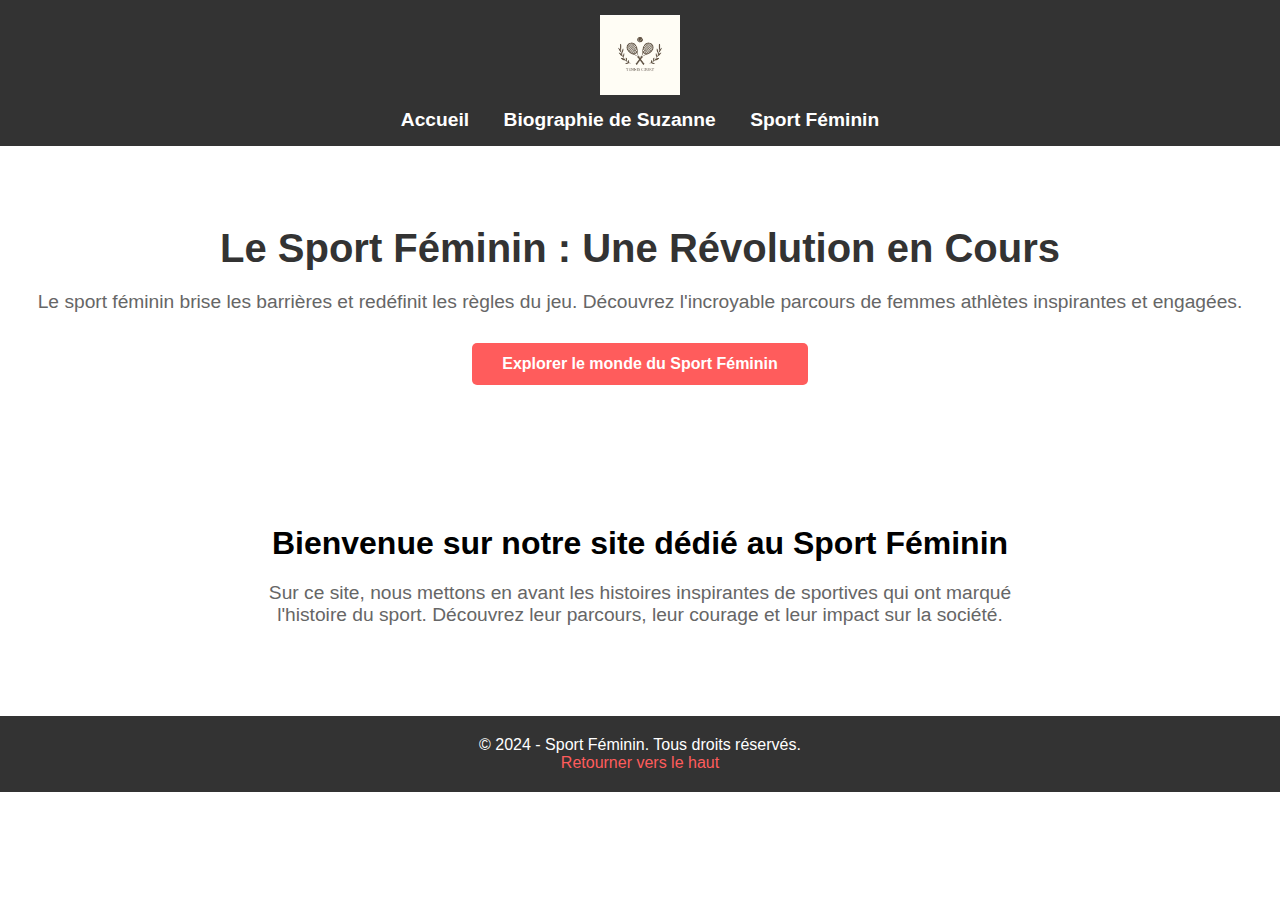
<file: index.html>
<!DOCTYPE html>
<html lang="fr">
<head>
    <meta charset="UTF-8">
    <meta name="viewport" content="width=device-width, initial-scale=1.0">
    <title>Accueil - Sport Féminin</title>
    <link rel="stylesheet" href="styleA.css">
</head>
<body>

    
    <nav>
        <div class="logo">
            <img src="logo.jpg" alt="Logo du site" width="100">
        </div>
        <ul>
            
            <li><a href="https://thileepanedvin.github.io/FemmeSport/index.html">Accueil</a></li>
           
            <li><a href="https://thileepanedvin.github.io/FemmeSport/bio.html">Biographie de Suzanne</a></li>
            
            <li><a href="https://thileepanedvin.github.io/FemmeSport/sport-feminin.html">Sport Féminin</a></li>
        </ul>
    </nav>

    
    <section class="hero">
        <h1>Le Sport Féminin : Une Révolution en Cours</h1>
        <p>Le sport féminin brise les barrières et redéfinit les règles du jeu. Découvrez l'incroyable parcours de femmes athlètes inspirantes et engagées.</p>
        <a href="https://thileepanedvin.github.io/FemmeSport/femme.html" class="cta-button">Explorer le monde du Sport Féminin</a>
    </section>

    
    <section class="intro">
        <h2>Bienvenue sur notre site dédié au Sport Féminin</h2>
        <p>Sur ce site, nous mettons en avant les histoires inspirantes de sportives qui ont marqué l'histoire du sport. Découvrez leur parcours, leur courage et leur impact sur la société.</p>
    </section>

    
    <footer>
        <p>&copy; 2024 - Sport Féminin. Tous droits réservés.</p>
        <a href="#top">Retourner vers le haut</a>
    </footer>

</body>
</html>
</file>
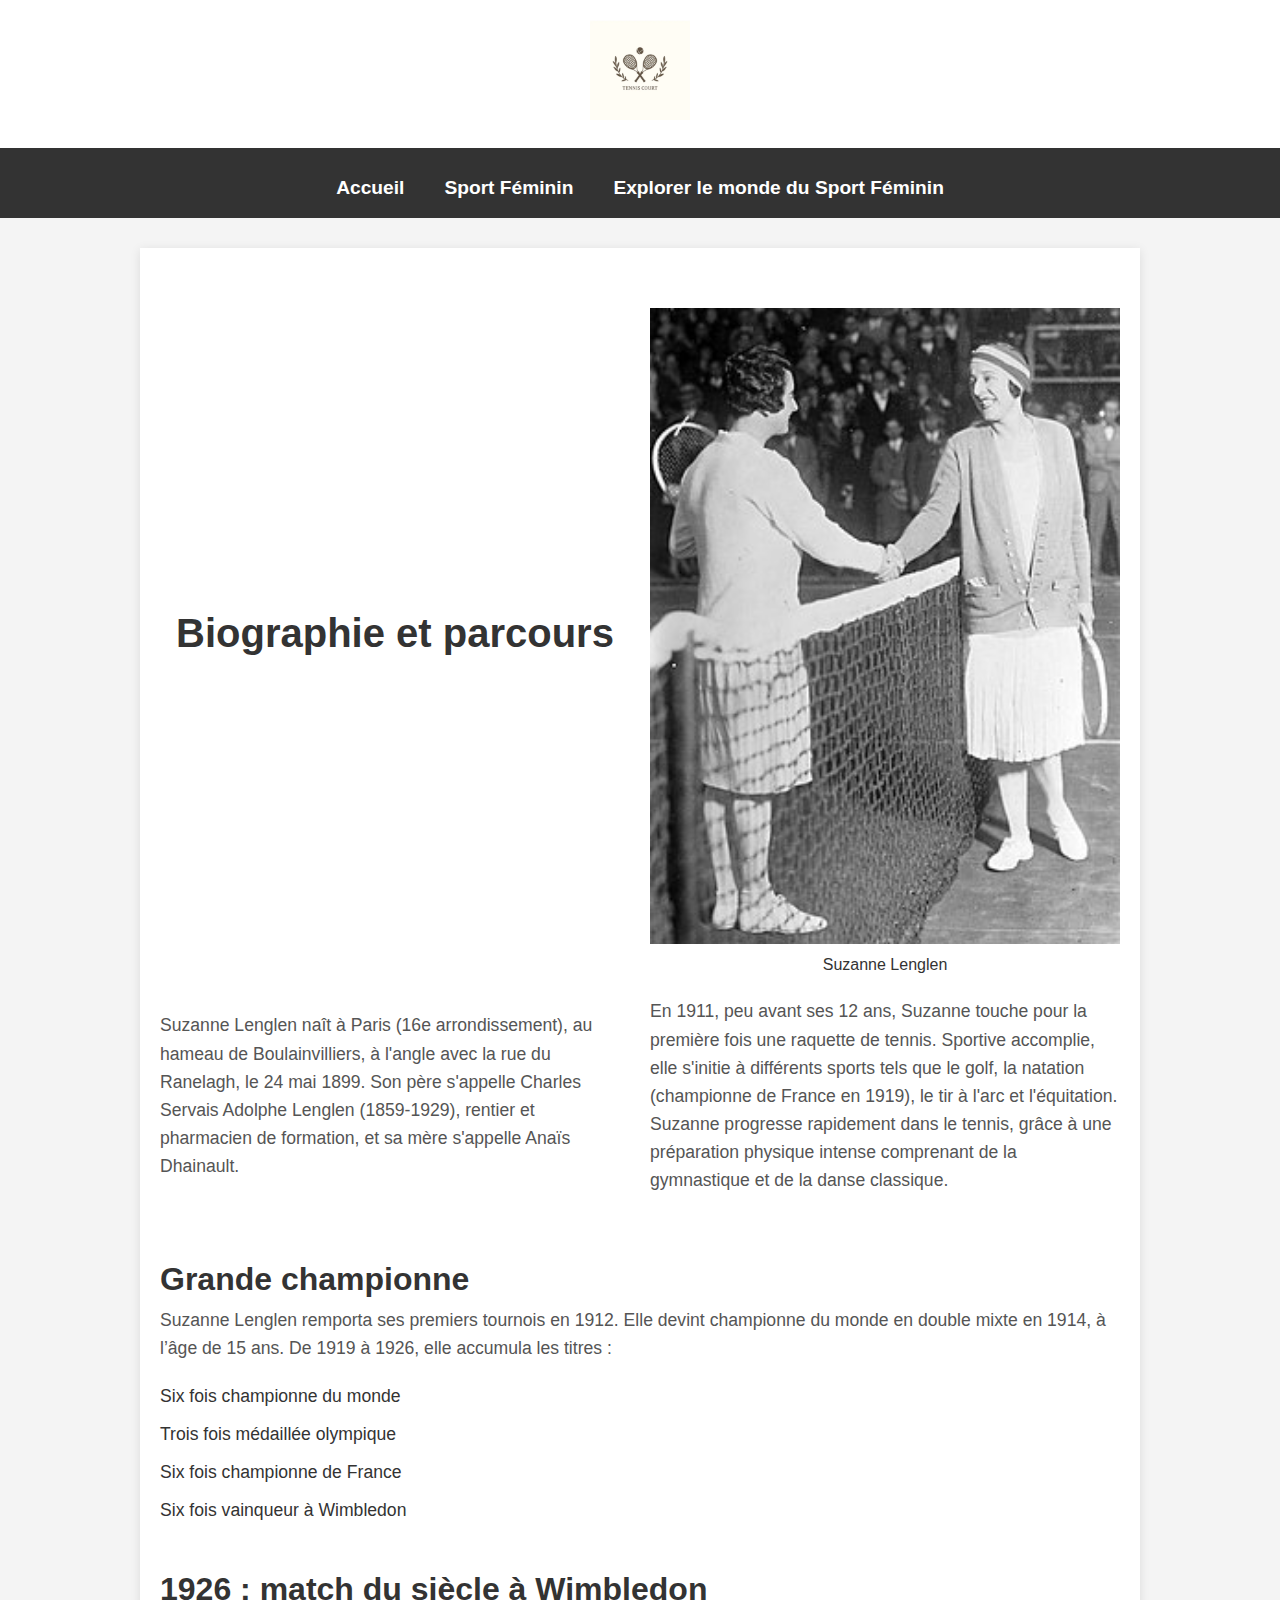
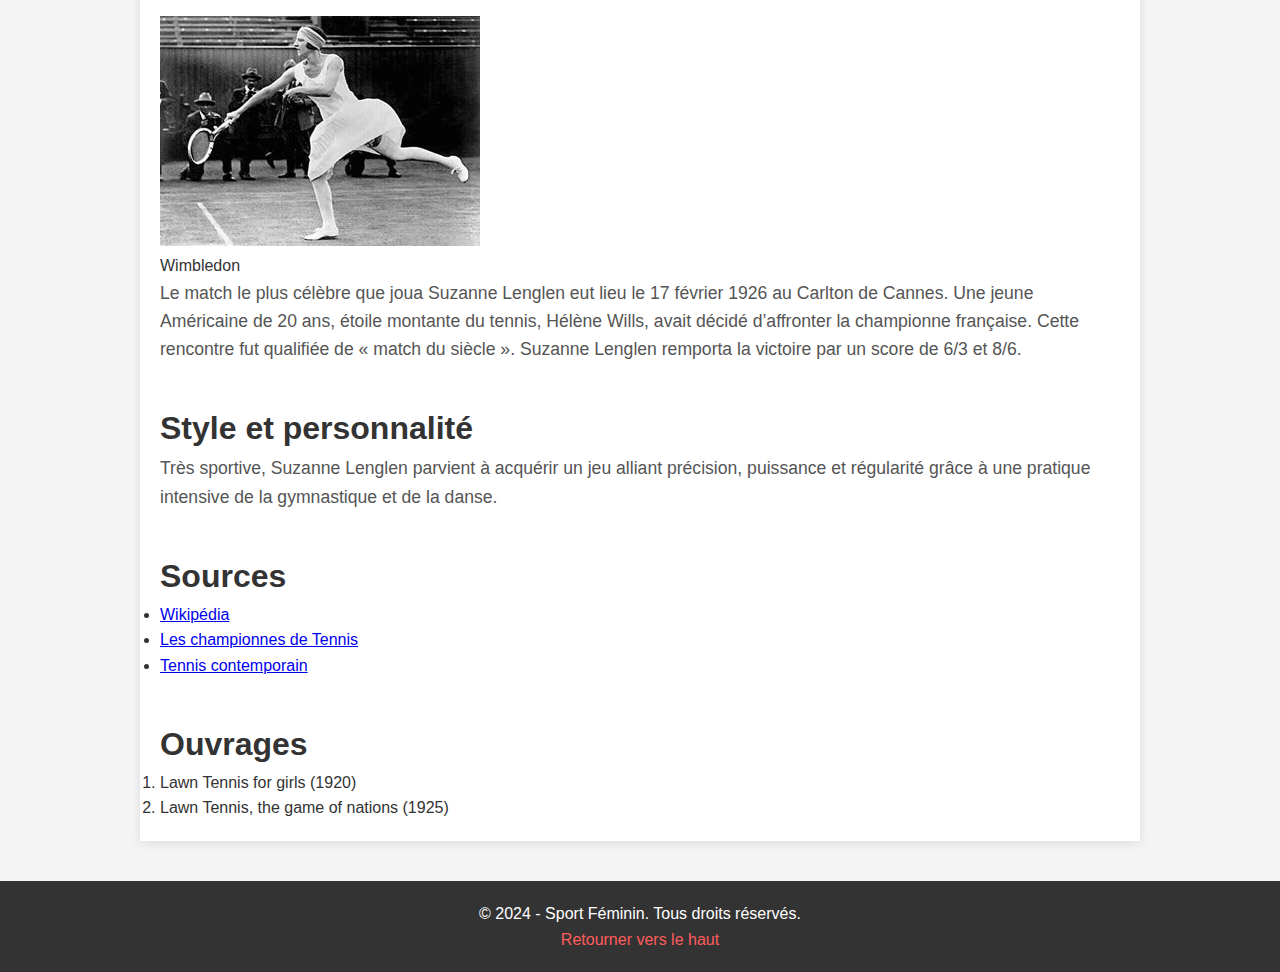
<file: bio.html>
<!DOCTYPE html>
<html lang="fr">
<head>
    <meta charset="UTF-8">
    <meta name="viewport" content="width=device-width, initial-scale=1.0">
    <title>Biographie de Suzanne Lenglen</title>
    <link rel="stylesheet" href="styleB.css">
</head>
<body>

    <header>
        <div class="logo">
            <img src="logo.jpg" alt="Logo du site" width="100">
        </div>
    </header>

    <nav>
        <ul>
            <li><a href="https://thileepanedvin.github.io/FemmeSport/index.html">Accueil</a></li>
            
            <li><a href="https://thileepanedvin.github.io/FemmeSport/sport-feminin.html">Sport Féminin</a></li>
           
            <li><a href="https://thileepanedvin.github.io/FemmeSport/femme.html" class="cta-button">Explorer le monde du Sport Féminin</a></li>
        </ul>
    </nav>

    <main>
        <section class="bio-intro">
            <h1>Biographie et parcours</h1>
            <figure>
                <img src="suzanne.jpg" alt="Suzanne Lenglen">
                <figcaption>Suzanne Lenglen</figcaption>
            </figure>
            <p>
                Suzanne Lenglen naît à Paris (16e arrondissement), au hameau de Boulainvilliers, à l'angle avec la rue du Ranelagh, le 24 mai 1899. Son père s'appelle Charles Servais Adolphe Lenglen (1859-1929), rentier et pharmacien de formation, et sa mère s'appelle Anaïs Dhainault.
            </p>
            <p>
                En 1911, peu avant ses 12 ans, Suzanne touche pour la première fois une raquette de tennis. Sportive accomplie, elle s'initie à différents sports tels que le golf, la natation (championne de France en 1919), le tir à l'arc et l'équitation. Suzanne progresse rapidement dans le tennis, grâce à une préparation physique intense comprenant de la gymnastique et de la danse classique.
            </p>
        </section>

        <section class="achievements">
            <h2>Grande championne</h2>
            <p>
                Suzanne Lenglen remporta ses premiers tournois en 1912. Elle devint championne du monde en double mixte en 1914, à l’âge de 15 ans. De 1919 à 1926, elle accumula les titres :
            </p>
            <ul>
                <li>Six fois championne du monde</li>
                <li>Trois fois médaillée olympique</li>
                <li>Six fois championne de France</li>
                <li>Six fois vainqueur à Wimbledon</li>
            </ul>
        </section>

        <section class="match">
            <h2>1926 : match du siècle à Wimbledon</h2>
            <figure>
                <img src="wimbledon.jpg" alt="Wimbledon">
                <figcaption>Wimbledon</figcaption>
            </figure>
            <p>
                Le match le plus célèbre que joua Suzanne Lenglen eut lieu le 17 février 1926 au Carlton de Cannes. Une jeune Américaine de 20 ans, étoile montante du tennis, Hélène Wills, avait décidé d’affronter la championne française. Cette rencontre fut qualifiée de « match du siècle ». Suzanne Lenglen remporta la victoire par un score de 6/3 et 8/6.
            </p>
        </section>

        <section class="style">
            <h2>Style et personnalité</h2>
            <p>
                Très sportive, Suzanne Lenglen parvient à acquérir un jeu alliant précision, puissance et régularité grâce à une pratique intensive de la gymnastique et de la danse. 
            </p>
        </section>

        <section class="sources">
            <h2>Sources</h2>
            <ul>
                <li><a href="https://fr.wikipedia.org/wiki/Suzanne_Lenglen" target="_blank">Wikipédia</a></li>
                <li><a href="http://www.tennis-histoire.com/champions/championne-lenglen.html" target="_blank">Les championnes de Tennis</a></li>
                <li><a href="https://courts.club/suzanne-lenglen-une-championne-qui-a-tout-invente-du-tennis-contemporain/" target="_blank">Tennis contemporain</a></li>
            </ul>
        </section>

        <section class="works">
            <h2>Ouvrages</h2>
            <ol>
                <li>Lawn Tennis for girls (1920)</li>
                <li>Lawn Tennis, the game of nations (1925)</li>
            </ol>
        </section>
    </main>

    <footer>
        <p>&copy; 2024 - Sport Féminin. Tous droits réservés.</p>
        <a href="#top">Retourner vers le haut</a>
    </footer>

</body>
</html>
</file>
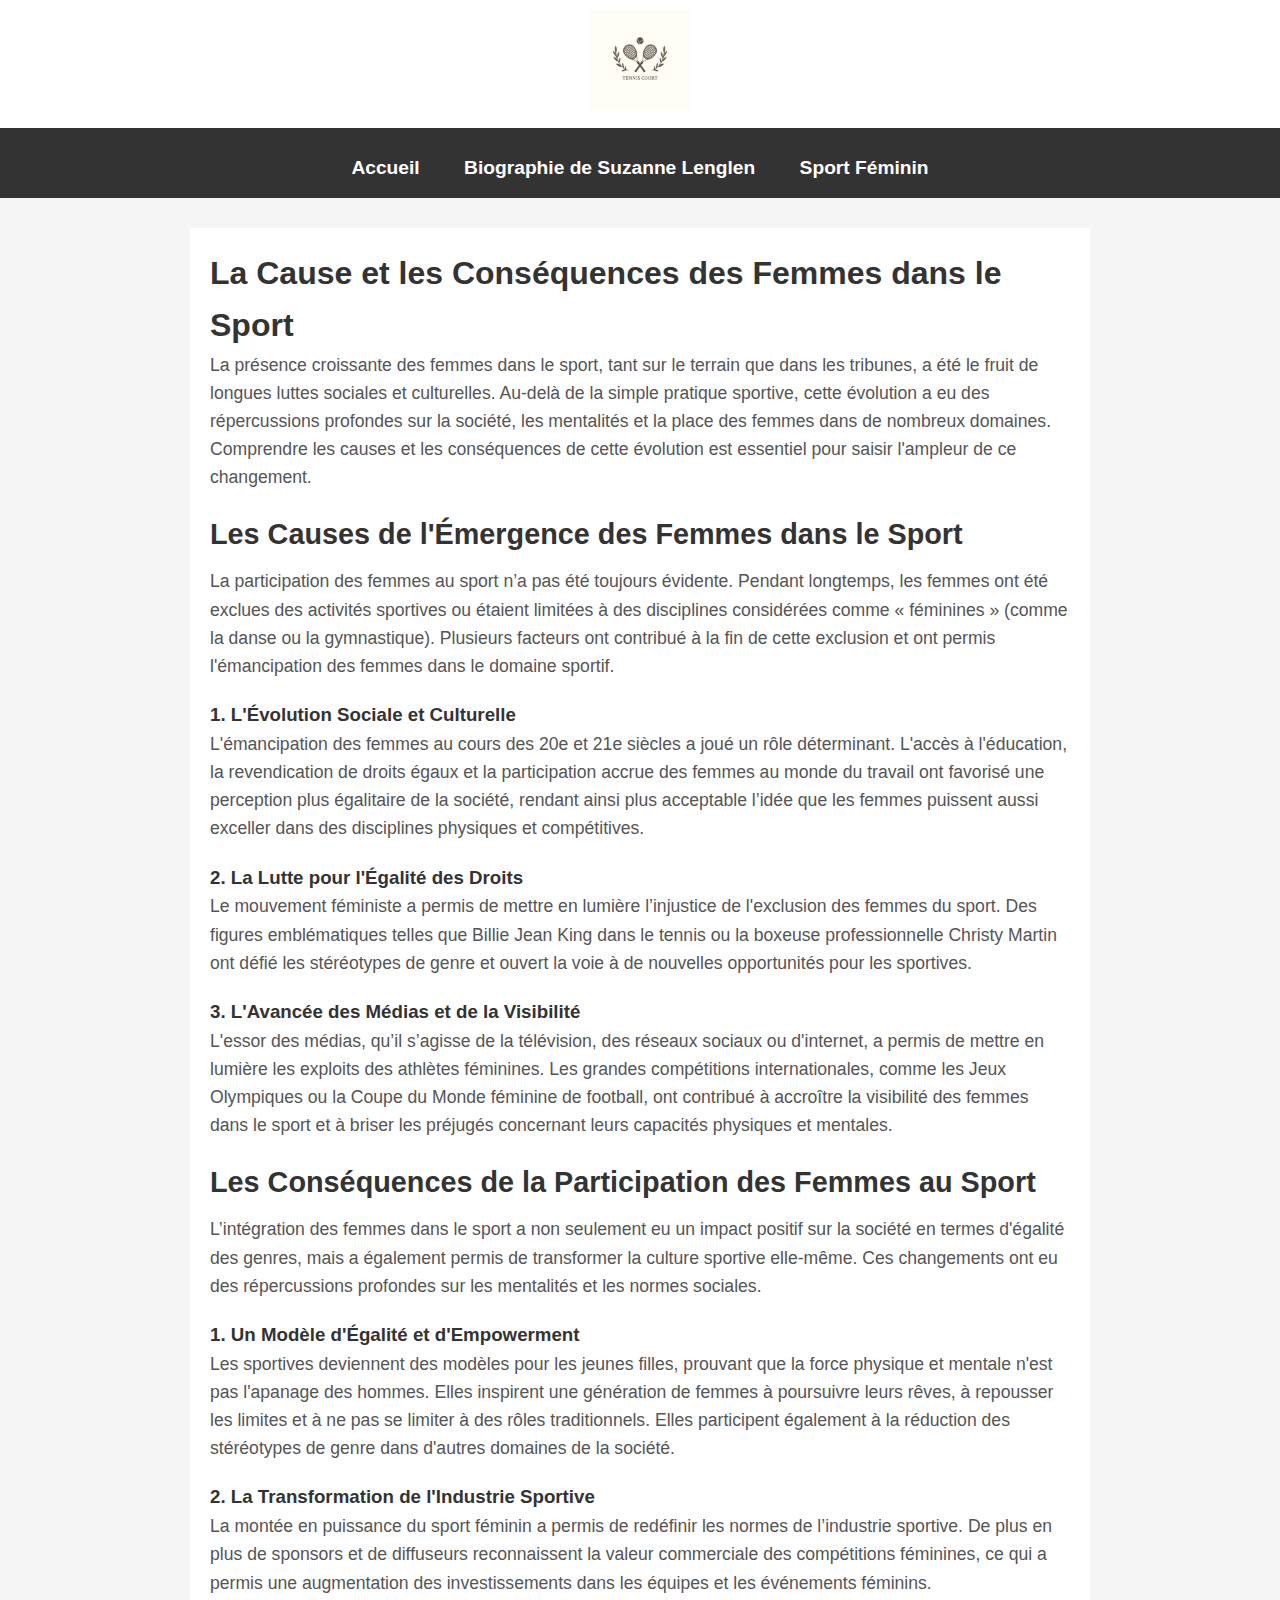
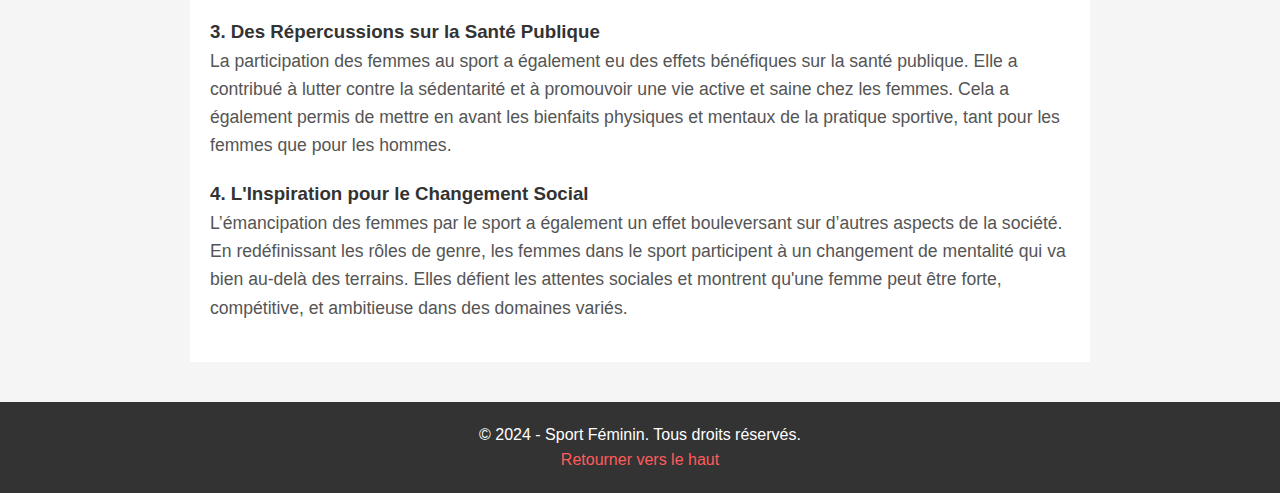
<file: femme.html>
<!DOCTYPE html>
<html lang="fr">
<head>
    <meta charset="UTF-8">
    <meta name="viewport" content="width=device-width, initial-scale=1.0">
    <title>La Cause et les Conséquences des Femmes dans le Sport</title>
    <link rel="stylesheet" href="styleF.css">
</head>
<body>

   
    <header>
        <div class="logo">
            <img src="logo.jpg" alt="Logo du site" width="100">
        </div>
    </header>

    
    <nav>
        <ul>
             <li><a href="https://thileepanedvin.github.io/FemmeSport/index.html">Accueil</a></li>
            
            <li><a href="https://thileepanedvin.github.io/FemmeSport/bio.html">Biographie de Suzanne Lenglen</a></li>
            
            <li><a href="https://thileepanedvin.github.io/FemmeSport/sport-feminin.html">Sport Féminin</a></li>
        </ul>
    </nav>

    
    <main>
        <section class="intro">
            <h1>La Cause et les Conséquences des Femmes dans le Sport</h1>
            <p class="intro-text">
                La présence croissante des femmes dans le sport, tant sur le terrain que dans les tribunes, a été le fruit de longues luttes sociales et culturelles. Au-delà de la simple pratique sportive, cette évolution a eu des répercussions profondes sur la société, les mentalités et la place des femmes dans de nombreux domaines. Comprendre les causes et les conséquences de cette évolution est essentiel pour saisir l'ampleur de ce changement.
            </p>
        </section>

        <section class="causes">
            <h2>Les Causes de l'Émergence des Femmes dans le Sport</h2>

            <p>
                La participation des femmes au sport n’a pas été toujours évidente. Pendant longtemps, les femmes ont été exclues des activités sportives ou étaient limitées à des disciplines considérées comme « féminines » (comme la danse ou la gymnastique). Plusieurs facteurs ont contribué à la fin de cette exclusion et ont permis l'émancipation des femmes dans le domaine sportif.
            </p>

            <h3>1. L'Évolution Sociale et Culturelle</h3>
            <p>
                L'émancipation des femmes au cours des 20e et 21e siècles a joué un rôle déterminant. L'accès à l'éducation, la revendication de droits égaux et la participation accrue des femmes au monde du travail ont favorisé une perception plus égalitaire de la société, rendant ainsi plus acceptable l’idée que les femmes puissent aussi exceller dans des disciplines physiques et compétitives.
            </p>

            <h3>2. La Lutte pour l'Égalité des Droits</h3>
            <p>
                Le mouvement féministe a permis de mettre en lumière l’injustice de l'exclusion des femmes du sport. Des figures emblématiques telles que Billie Jean King dans le tennis ou la boxeuse professionnelle Christy Martin ont défié les stéréotypes de genre et ouvert la voie à de nouvelles opportunités pour les sportives.
            </p>

            <h3>3. L'Avancée des Médias et de la Visibilité</h3>
            <p>
                L'essor des médias, qu’il s’agisse de la télévision, des réseaux sociaux ou d'internet, a permis de mettre en lumière les exploits des athlètes féminines. Les grandes compétitions internationales, comme les Jeux Olympiques ou la Coupe du Monde féminine de football, ont contribué à accroître la visibilité des femmes dans le sport et à briser les préjugés concernant leurs capacités physiques et mentales.
            </p>
        </section>

        <section class="consequences">
            <h2>Les Conséquences de la Participation des Femmes au Sport</h2>

            <p>
                L’intégration des femmes dans le sport a non seulement eu un impact positif sur la société en termes d'égalité des genres, mais a également permis de transformer la culture sportive elle-même. Ces changements ont eu des répercussions profondes sur les mentalités et les normes sociales.
            </p>

            <h3>1. Un Modèle d'Égalité et d'Empowerment</h3>
            <p>
                Les sportives deviennent des modèles pour les jeunes filles, prouvant que la force physique et mentale n'est pas l'apanage des hommes. Elles inspirent une génération de femmes à poursuivre leurs rêves, à repousser les limites et à ne pas se limiter à des rôles traditionnels. Elles participent également à la réduction des stéréotypes de genre dans d'autres domaines de la société.
            </p>

            <h3>2. La Transformation de l'Industrie Sportive</h3>
            <p>
                La montée en puissance du sport féminin a permis de redéfinir les normes de l’industrie sportive. De plus en plus de sponsors et de diffuseurs reconnaissent la valeur commerciale des compétitions féminines, ce qui a permis une augmentation des investissements dans les équipes et les événements féminins.
            </p>

            <h3>3. Des Répercussions sur la Santé Publique</h3>
            <p>
                La participation des femmes au sport a également eu des effets bénéfiques sur la santé publique. Elle a contribué à lutter contre la sédentarité et à promouvoir une vie active et saine chez les femmes. Cela a également permis de mettre en avant les bienfaits physiques et mentaux de la pratique sportive, tant pour les femmes que pour les hommes.
            </p>

            <h3>4. L'Inspiration pour le Changement Social</h3>
            <p>
                L’émancipation des femmes par le sport a également un effet bouleversant sur d’autres aspects de la société. En redéfinissant les rôles de genre, les femmes dans le sport participent à un changement de mentalité qui va bien au-delà des terrains. Elles défient les attentes sociales et montrent qu'une femme peut être forte, compétitive, et ambitieuse dans des domaines variés.
            </p>
        </section>

    </main>

    
    <footer>
        <p>&copy; 2024 - Sport Féminin. Tous droits réservés.</p>
        <a href="#top">Retourner vers le haut</a>
    </footer>

</body>
</html>
</file>
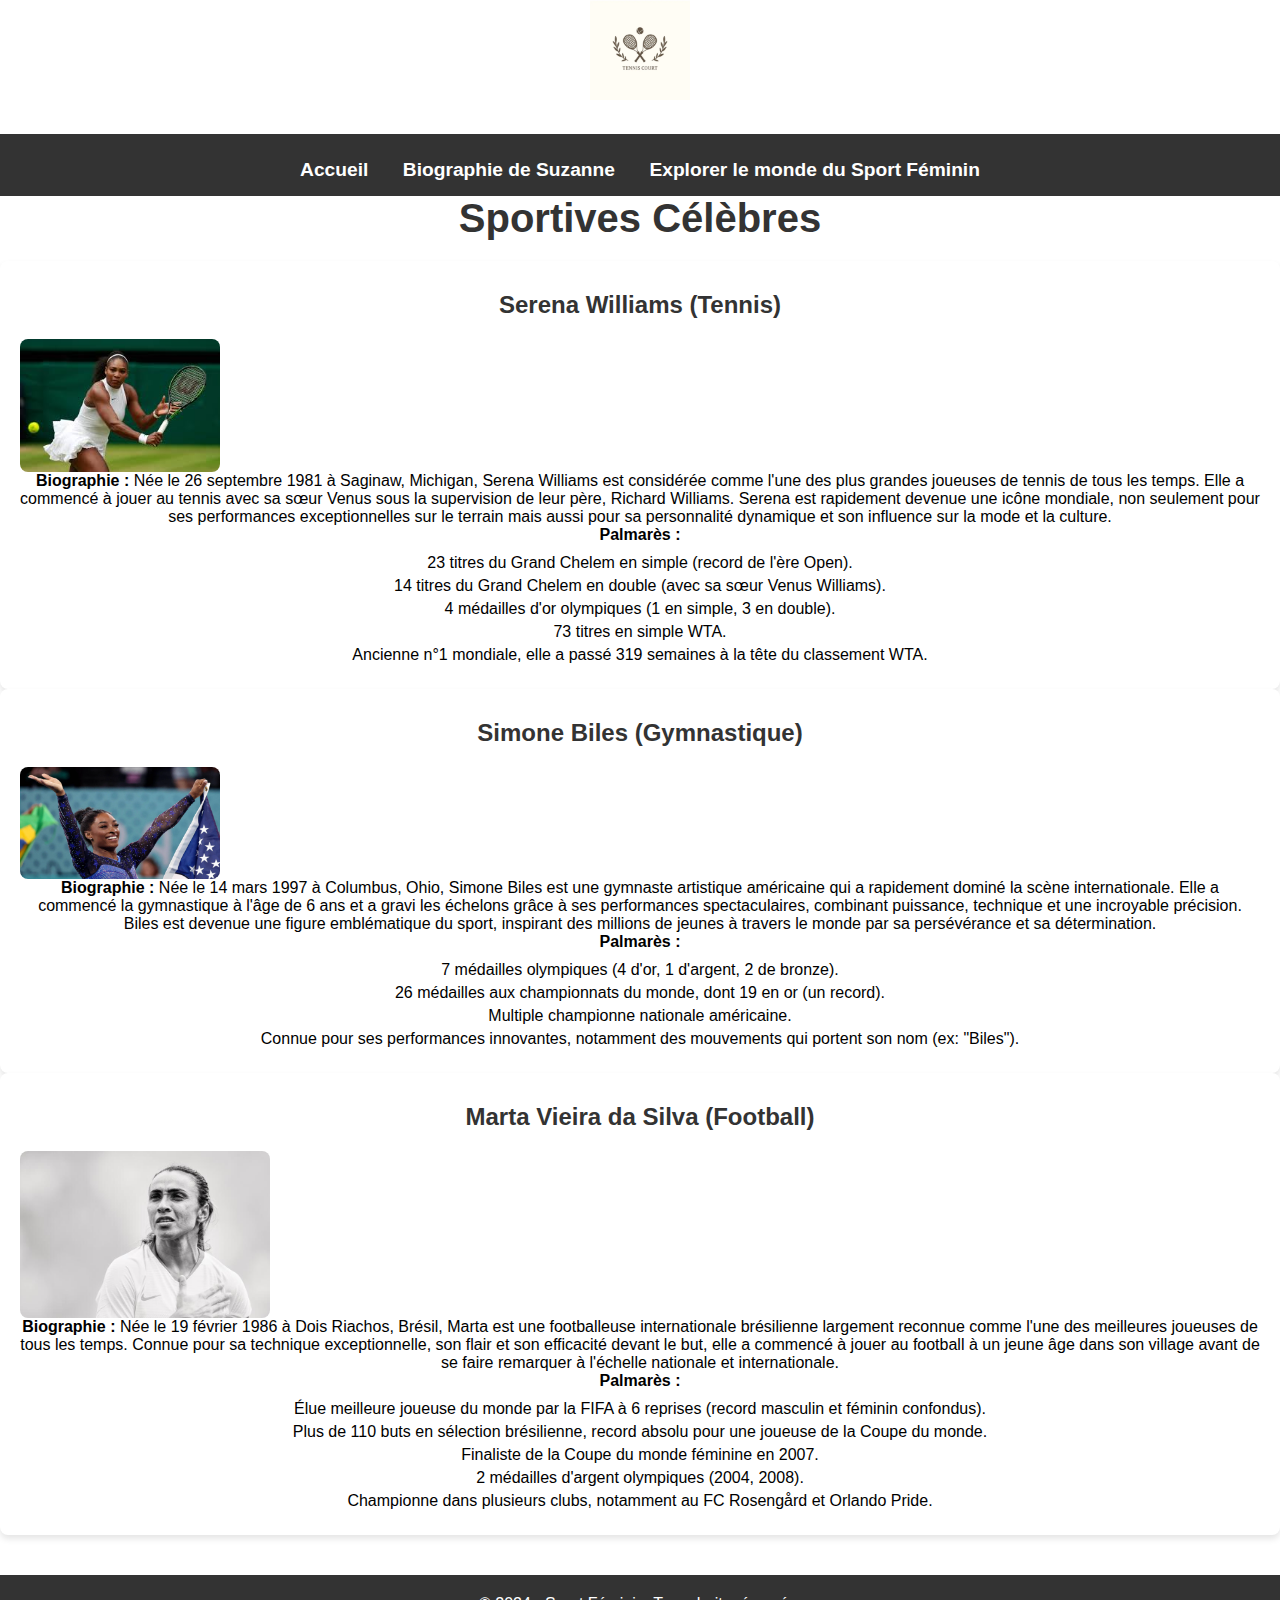
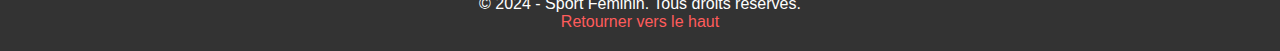
<file: sport-feminin.html>
<!DOCTYPE html>
<html lang="fr">
<head>
    <meta charset="UTF-8">
    <meta name="viewport" content="width=device-width, initial-scale=1.0">
    <title>Sport Feminin</title>
     <link rel="stylesheet" href="style.css">
</head>
    
</head>
<body>

    
    <header>
        <img src="logo.jpg" alt="Logo du site" width="100">
    </header>

    
    <nav>
        <ul>
            <li><a href="https://thileepanedvin.github.io/FemmeSport/index.html">Accueil</a></li>
           
            <li><a href="https://thileepanedvin.github.io/FemmeSport/bio.html">Biographie de Suzanne</a></li>
           
            <li><a href="https://thileepanedvin.github.io/FemmeSport/femme.html" class="cta-button">Explorer le monde du Sport Féminin</a></li>
        </ul>
        </ul>
    </nav>

     <h1>Sportives Célèbres</h1>

    <div class="athlete">
        <h2>Serena Williams (Tennis)</h2>

    <figure>
        <img src="Serena Williams.jpg" alt="Serena Williams"  width="200" height="200" style="display: block; margin-left: left; margin-right: left;">
    </figure>
        <p><strong>Biographie :</strong> Née le 26 septembre 1981 à Saginaw, Michigan, Serena Williams est considérée comme l'une des plus grandes joueuses de tennis de tous les temps. Elle a commencé à jouer au tennis avec sa sœur Venus sous la supervision de leur père, Richard Williams. Serena est rapidement devenue une icône mondiale, non seulement pour ses performances exceptionnelles sur le terrain mais aussi pour sa personnalité dynamique et son influence sur la mode et la culture.</p>
        <p><strong>Palmarès :</strong></p>
        <ul>
            <li>23 titres du Grand Chelem en simple (record de l'ère Open).</li>
            <li>14 titres du Grand Chelem en double (avec sa sœur Venus Williams).</li>
            <li>4 médailles d'or olympiques (1 en simple, 3 en double).</li>
            <li>73 titres en simple WTA.</li>
            <li>Ancienne n°1 mondiale, elle a passé 319 semaines à la tête du classement WTA.</li>
        </ul>
    </div>

    <div class="athlete">
        <h2>Simone Biles (Gymnastique)</h2>

    <figure>
        <img src=" Simone Biles.jpg" alt=" Simone Biles"  width="200" height="200" style="display: block; margin-left: left; margin-right: left;">
    </figure>

        <p><strong>Biographie :</strong> Née le 14 mars 1997 à Columbus, Ohio, Simone Biles est une gymnaste artistique américaine qui a rapidement dominé la scène internationale. Elle a commencé la gymnastique à l'âge de 6 ans et a gravi les échelons grâce à ses performances spectaculaires, combinant puissance, technique et une incroyable précision. Biles est devenue une figure emblématique du sport, inspirant des millions de jeunes à travers le monde par sa persévérance et sa détermination.</p>
        <p><strong>Palmarès :</strong></p>
        <ul>
            <li>7 médailles olympiques (4 d'or, 1 d'argent, 2 de bronze).</li>
            <li>26 médailles aux championnats du monde, dont 19 en or (un record).</li>
            <li>Multiple championne nationale américaine.</li>
            <li>Connue pour ses performances innovantes, notamment des mouvements qui portent son nom (ex: "Biles").</li>
        </ul>
    </div>

    <div class="athlete">
        <h2>Marta Vieira da Silva (Football)</h2>

    <figure>
        <img src="Marta Vieira da Silva.jpg" alt="Marta Vieira da Silva"  width="250" height="200" style="display: block; margin-left: left; margin-right: left;">
    </figure>

        <p><strong>Biographie :</strong> Née le 19 février 1986 à Dois Riachos, Brésil, Marta est une footballeuse internationale brésilienne largement reconnue comme l'une des meilleures joueuses de tous les temps. Connue pour sa technique exceptionnelle, son flair et son efficacité devant le but, elle a commencé à jouer au football à un jeune âge dans son village avant de se faire remarquer à l'échelle nationale et internationale.</p>
        <p><strong>Palmarès :</strong></p>
        <ul>
            <li>Élue meilleure joueuse du monde par la FIFA à 6 reprises (record masculin et féminin confondus).</li>
            <li>Plus de 110 buts en sélection brésilienne, record absolu pour une joueuse de la Coupe du monde.</li>
            <li>Finaliste de la Coupe du monde féminine en 2007.</li>
            <li>2 médailles d'argent olympiques (2004, 2008).</li>
            <li>Championne dans plusieurs clubs, notamment au FC Rosengård et Orlando Pride.</li>
        </ul>
    </div>

    <footer>
        <p>&copy; 2024 - Sport Féminin. Tous droits réservés.</p>
        <a href="#top">Retourner vers le haut</a>
    </footer>


</body>
</html>
</file>
<file: styleA.css>
* {
    margin: 0;
    padding: 0;
    box-sizing: border-box;
    font-family: 'Arial', sans-serif;
}

/
body {
    background-color: #f4f4f4;
    color: #333;
    font-size: 1rem;
    line-height: 1.6;
    margin-top: 50px;
}


nav {
    background-color: #333;
    color: white;
    padding: 15px 0;
    text-align: center;
}

nav .logo img {
    width: 80px;
    height: auto;
}

nav ul {
    list-style: none;
    display: inline-block;
    margin-top: 10px;
}

nav ul li {
    display: inline;
    margin: 0 15px;
}

nav ul li a {
    text-decoration: none;
    color: white;
    font-size: 1.2rem;
    font-weight: bold;
    transition: color 0.3s ease;
}



.hero {
    background-color: #ffffff;
    padding: 50px 20px;
    text-align: center;
    margin-top: 30px;
}

.hero h1 {
    font-size: 2.5rem;
    margin-bottom: 20px;
    color: #333;
}

.hero p {
    font-size: 1.2rem;
    margin-bottom: 30px;
    color: #666;
}

.cta-button {
    display: inline-block;
    padding: 12px 30px;
    background-color: #ff5c5c;
    color: white;
    font-weight: bold;
    text-decoration: none;
    border-radius: 5px;
    transition: background-color 0.3s ease;
}

.cta-button:hover {
    background-color: #e04e4e;
}


.intro {
    text-align: center;
    padding: 50px 20px;
    background-color: #fff;
    margin-top: 40px;
}

.intro h2 {
    font-size: 2rem;
    margin-bottom: 20px;
}

.intro p {
    font-size: 1.2rem;
    color: #666;
    max-width: 800px;
    margin: 0 auto;
}

footer {
    text-align: center;
    padding: 20px;
    background-color: #333;
    color: white;
    margin-top: 40px;
}

footer p {
    font-size: 1rem;
}

footer a {
    text-decoration: none;
    color: #ff5c5c;
}

footer a:hover {
    text-decoration: underline;
}
</file>
<file: styleB.css>
* {
    margin: 0;
    padding: 0;
    box-sizing: border-box;
    font-family: 'Arial', sans-serif;
}

body {
    background-color: #f4f4f4;
    color: #333;
    font-size: 1rem;
    line-height: 1.6;
}


header {
    background-color: #fff;
    padding: 20px 0;
    text-align: center;
}


header .logo img {
    width: 100px;
    height: auto;
}


nav {
    background-color: #333;
    color: white;
    padding: 15px 0;
    text-align: center;
}

nav ul {
    list-style: none;
    display: flex;
    justify-content: center;
    margin-top: 10px;
}

nav ul li {
    margin: 0 20px;
}

nav ul li a {
    text-decoration: none;
    color: white;
    font-size: 1.2rem;
    font-weight: bold;
    transition: color 0.3s ease;
}

nav ul li a:hover {
    color: #ff5c5c;
}


main {
    max-width: 1000px;
    margin: 30px auto;
    padding: 20px;
    background-color: white;
    box-shadow: 0 2px 10px rgba(0, 0, 0, 0.1);
}


.bio-intro {
    display: grid;
    grid-template-columns: 1fr 1fr;
    gap: 20px;
    align-items: center;
    margin-bottom: 40px;
}

.bio-intro h1 {
    font-size: 2.5rem;
    margin-bottom: 20px;
    text-align: center;
}

.bio-intro figure {
    text-align: center;
}

.bio-intro img {
    width: 100%;
    max-width: 500px;
    height: auto;
}

.bio-intro p {
    font-size: 1.1rem;
    margin-bottom: 20px;
}

/
.achievements {
    margin-top: 40px;
}

.achievements ul {
    list-style: none;
    padding: 0;
    display: flex;
    flex-direction: column;
    gap: 10px;
}

.achievements li {
    font-size: 1.1rem;
}


section {
    margin-top: 40px;
}

section h2 {
    font-size: 2rem;
    color: #333;
}

section p {
    font-size: 1.1rem;
    color: #555;
    margin-bottom: 20px;
}


footer {
    text-align: center;
    padding: 20px;
    background-color: #333;
    color: white;
    margin-top: 40px;
    display: flex;
    flex-direction: column;
    justify-content: center;
    align-items: center;
}

footer p {
    font-size: 1rem;
}

footer a {
    text-decoration: none;
    color: #ff5c5c;
}

footer a:hover {
    text-decoration: underline;
}


@media (max-width: 768px) {
    .bio-intro {
        grid-template-columns: 1fr; 
    }

    nav ul {
        flex-direction: column;
    }

    nav ul li {
        margin: 10px 0; 
    }
}
</file>
<file: styleF.css>
* {
    margin: 0;
    padding: 0;
    box-sizing: border-box;
    font-family: 'Arial', sans-serif;
}

/
body {
    background-color: #f4f4f4;
    color: #333;
    font-size: 1rem;
    line-height: 1.6;
    margin-top: 50px;
}


nav {
    background-color: #333;
    color: white;
    padding: 15px 0;
    text-align: center;
}

nav .logo img {
    width: 80px;
    height: auto;
}

nav ul {
    list-style: none;
    display: inline-block;
    margin-top: 10px;
}

nav ul li {
    display: inline;
    margin: 0 15px;
}

nav ul li a {
    text-decoration: none;
    color: white;
    font-size: 1.2rem;
    font-weight: bold;
    transition: color 0.3s ease;
}




main {
    margin: 30px auto;
    max-width: 900px;
    padding: 20px;
    background-color: white;
}

section h2 {
    font-size: 1.8rem;
    margin-bottom: 10px;
    color: #333;
}

section p {
    font-size: 1.1rem;
    margin-bottom: 20px;
    color: #555;
}

footer {
    background-color: #333;
    color: white;
    padding: 10px 0;
    text-align: center;
    margin-top: 40px;
}


* {
    margin: 0;
    padding: 0;
    box-sizing: border-box;
    font-family: Arial, sans-serif;
}

body {
    background-color: #f5f5f5;
    color: #333;
    line-height: 1.6;
    font-size: 1rem;
}


header {
    background-color: #fff;
    padding: 10px 0;
    text-align: center;
}

nav {
    background-color: #333;
    color: white;
    padding: 15px 0;
    text-align: center;
}

nav ul {
    list-style: none;
    display: inline-block;
}

nav ul li {
    display: inline;
    margin: 0 20px;
}

nav ul li a {
    color: white;
    text-decoration: none;
    font-weight: bold;
}

nav ul li a:hover {
    color: #ff5c5c;
}

main {
    margin: 30px auto;
    max-width: 900px;
    padding: 20px;
    background-color: white;
}

section h2 {
    font-size: 1.8rem;
    margin-bottom: 10px;
    color: #333;
}

section p {
    font-size: 1.1rem;
    margin-bottom: 20px;
    color: #555;
}


footer {
    text-align: center;
    padding: 20px;
    background-color: #333;
    color: white;
    margin-top: 40px;
}

footer p {
    font-size: 1rem;
}

footer a {
    text-decoration: none;
    color: #ff5c5c;
}

footer a:hover {
    text-decoration: underline;
}
</file>
<file: style.css>
* {
    margin: 0;
    padding: 0;
    box-sizing: border-box;
    font-family: 'Arial', sans-serif;
}

/
body {
    background-color: #f4f4f4;
    color: #333;
    font-size: 1rem;
    line-height: 1.6;
    margin-top: 50px;
}


nav {
    background-color: #333;
    color: white;
    padding: 15px 0;
    text-align: center;
}

nav .logo img {
    width: 80px;
    height: auto;
}

nav ul {
    list-style: none;
    display: inline-block;
    margin-top: 10px;
}

nav ul li {
    display: inline;
    margin: 0 15px;
}

nav ul li a {
    text-decoration: none;
    color: white;
    font-size: 1.2rem;
    font-weight: bold;
    transition: color 0.3s ease;
}


header {
    text-align: center;
    margin-bottom: 30px;
}

header img {
    width: 100px;
    height: auto;
}

/* Contenu principal */
.main-content {
    max-width: 1200px;
    margin: 0 auto;
    padding: 20px;
}


.athlete-container {
    display: grid;
    grid-template-columns: repeat(auto-fit, minmax(300px, 1fr));
    gap: 20px;
    margin-top: 20px;
}

.athlete {
    background-color: #fff;
    padding: 20px;
    border-radius: 8px;
    box-shadow: 0 4px 6px rgba(0, 0, 0, 0.1);
    text-align: center;
    transition: transform 0.3s, box-shadow 0.3s;
}

.athlete img {
    max-width: 100%;
    border-radius: 8px;
}

.athlete:hover {
    transform: translateY(-10px);
    box-shadow: 0 6px 10px rgba(0, 0, 0, 0.2);
}

.athlete h2 {
    font-size: 1.5rem;
    margin-top: 10px;
    color: #333;
}

.athlete ul {
    list-style-type: none;
    margin-top: 10px;
}

.athlete ul li {
    margin: 5px 0;
}


figure {
    text-align: center;
    margin-top: 20px;
}

figure img {
    max-width: 100%;
    height: auto;
    border-radius: 8px;
}


footer {
    text-align: center;
    padding: 20px;
    background-color: #333;
    color: white;
    margin-top: 40px;
}

footer p {
    font-size: 1rem;
}

footer a {
    text-decoration: none;
    color: #ff5c5c;
}

footer a:hover {
    text-decoration: underline;
}



h1, h2, h3 {
    text-align: center;
    color: #333;
    margin-bottom: 20px;
}

h1 {
    font-size: 2.5rem;
}

h2 {
    font-size: 2rem;
}

h3 {
    font-size: 1.75rem;
}
</file>
